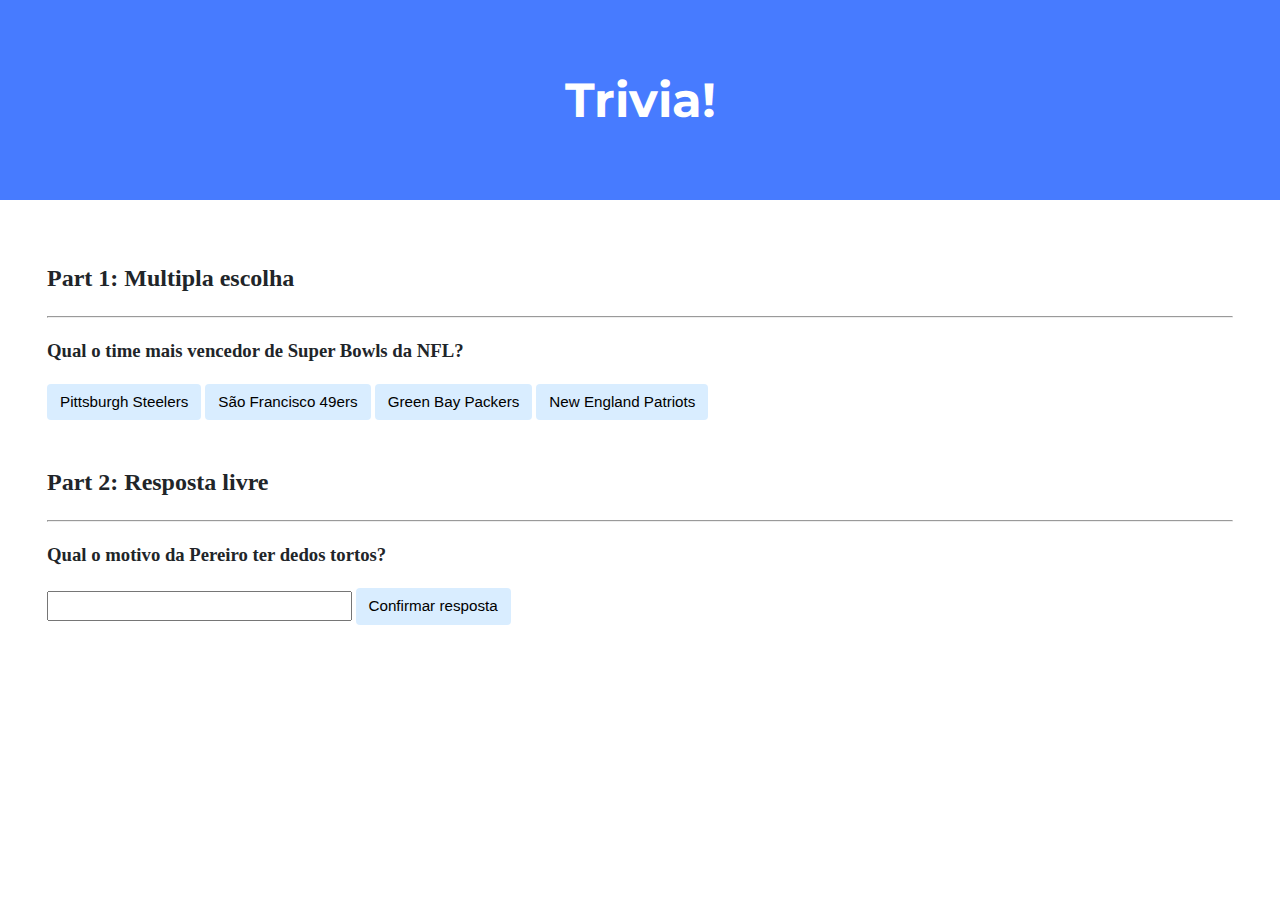
<file: trivia/index.html>
<!DOCTYPE html>
<html lang="en">

    <head>
        <link href="https://fonts.googleapis.com/css2?family=Montserrat:wght@500&display=swap" rel="stylesheet">
        <link href="styles.css" rel="stylesheet">
        <title>Trivia!</title>
        <script>
            window.onload = function() {
                const correctAnswer = 'Green Bay Packers';

                const buttons = document.getElementsByTagName('button');

                for (let i = 0; i < buttons.length; i++) {
                    buttons[i].addEventListener('click', event => {
                        const selectedAnswer = event.target.textContent.trim();
                        const isCorrect = selectedAnswer === correctAnswer;

                        if (isCorrect) {
                            event.target.style.backgroundColor = 'green';
                            document.querySelector('.section').insertAdjacentHTML('beforeend', '<p>Correct</p>');
                        } else {
                            event.target.style.backgroundColor = 'red';
                            document.querySelector('.section').insertAdjacentHTML('beforeend', '<p>Incorrect</p>');
                        }
                    });
                }

                const submitButton = document.getElementById('submit-button');
                const answerInput = document.getElementById('text-answer');

                submitButton.addEventListener('click', event => {
                    const userAnswer = answerInput.value.toLowerCase();
                    const secondQuestion = document.querySelector('#second-question');

                    if (userAnswer === 'pq são') {
                        answerInput.style.backgroundColor = 'green';
                        secondQuestion.insertAdjacentHTML('afterend', '<p>Correct!</p>');
                    } else {
                        answerInput.style.backgroundColor = 'red';
                        secondQuestion.insertAdjacentHTML('afterend', '<p>Incorrect!</p>');
                    }
                });
            };
        </script>
    </head>

    <body>
        <div class="header">
            <h1>Trivia!</h1>
        </div>

        <div class="container">
            <div class="section">
                <h2>Part 1: Multipla escolha</h2>
                <hr>
                <h3>Qual o time mais vencedor de Super Bowls da NFL?</h3>
                <button class="button-1" data-answer="Pittsburgh Steelers">Pittsburgh Steelers</button>
                <button class="button-2" data-answer="São Francisco 49ers">São Francisco 49ers</button>
                <button class="button-3" data-answer="Green Bay Packers">Green Bay Packers</button>
                <button class="button-4" data-answer="New England Patriots">New England Patriots</button>

            </div>

            <div class="section">
                <h2>Part 2: Resposta livre</h2>
                <hr>
                <h3 id="second-question">Qual o motivo da Pereiro ter dedos tortos?</h3>
                <input type="text" id="text-answer">
                <button id="submit-button">Confirmar resposta</button>

            </div>
        </div>
    </body>

</html>
</file>
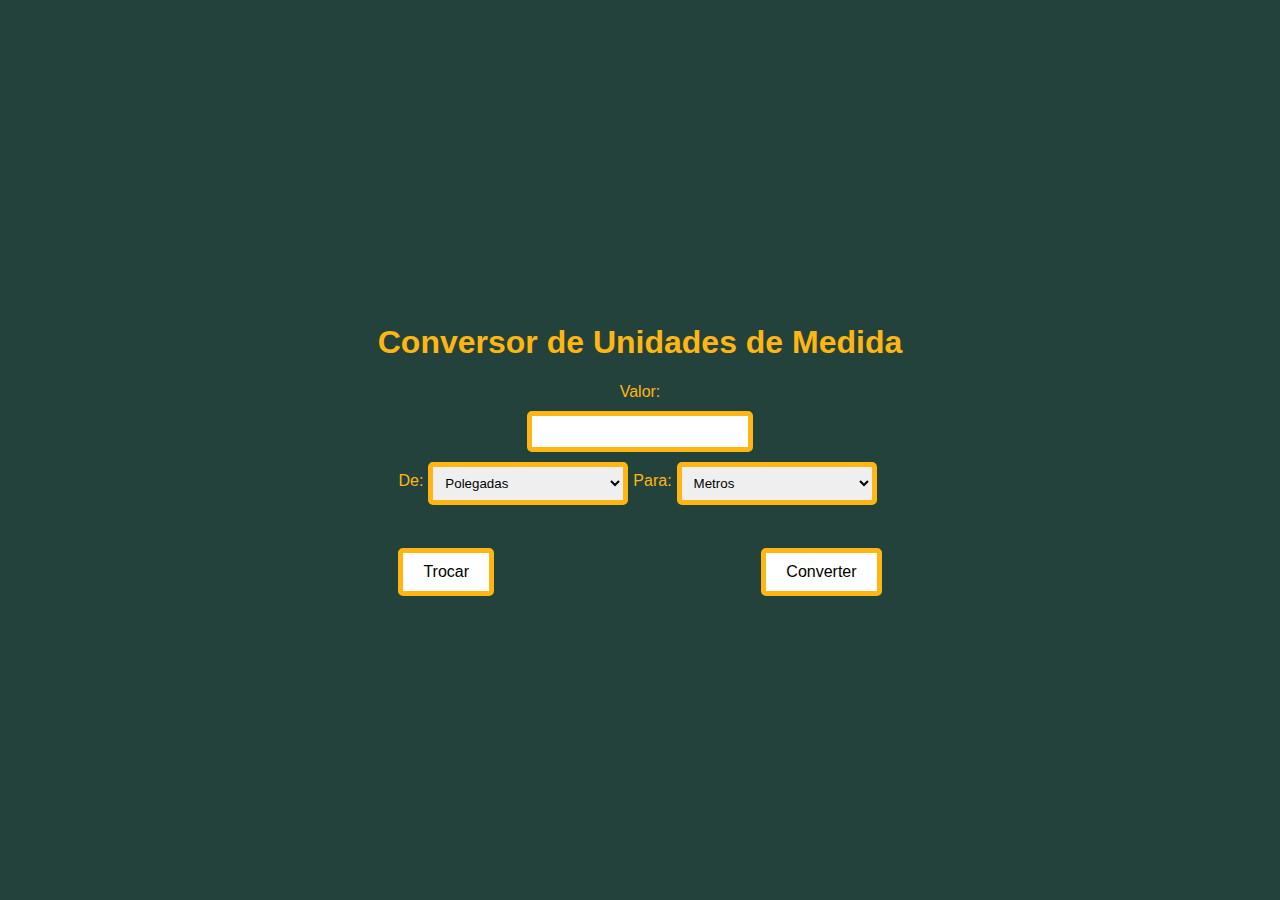
<file: project/templates/index.html>
<!DOCTYPE html>
<html lang="en">
<head>
    <meta charset="UTF-8">
    <title>Conversor de Unidades de Medida</title>
    <style>
       {
            box-sizing: border-box;
            margin: 0;
            padding: 0;
        }

        body {
            font-family: Arial, sans-serif;
            display: flex;
            flex-direction: column;
            align-items: center;
            justify-content: center;
            height: 100vh;
            margin: 0;
            background-color: #24423C;
            color:  #FFB612;
        }

        h1 {
            margin-top: 20px;
            font-size: 2em;
            text-align: center;
        }

        form {
            text-align: center;
        }

        label {
            display: block;
            margin-bottom: 5px;
        }

        input[type="number"],
        select {
            padding: 8px;
            margin: 5px 0;
            width: 200px;
            border-radius: 5px;
            border: 5px solid #FFB612;
        }

        .unit-labels {
            display: flex;
            justify-content: space-between;
            align-items: center;
            margin-bottom: 10px;
        }

        .unit-selectors {
            display: flex;
            justify-content: space-around;
            width: 45%;
        }

        .unit-selectors select {
            flex: 1;
            margin: 5px;
        }

        .buttons {
            display: flex;
            justify-content: space-between;
            margin-top: 10px;
        }

        .buttons input {
            padding: 10px 20px;
            border: 5px solid  #FFB612;
            border-radius: 5px;
            cursor: pointer;
            font-size: 1em;
            transition: background-color 0.3s ease;
            background-color: #fff; /* Fundo branco */
            color:  #000; /* Cor do texto preto */
        }

        .buttons input:hover {
            background-color: #ddd;
        }

        #result {
            margin-top: 20px;
            text-align: center;
        }
    </style>
    <script>
        function toggleUnits() {
            const fromUnit = document.getElementById('from_unit');
            const toUnit = document.getElementById('to_unit');
            const resultSpan = document.getElementById('conversion_result');

            const volumeUnits = ['liter', 'ml', 'kg'];
            const imperialUnits = ['inch', 'foot', 'yard', 'mile'];
            const metricUnits = ['meter', 'centimeter', 'kilometer'];
            const weightUnits = ['pound', 'ounce'];

            const fromIsVolume = volumeUnits.includes(fromUnit.value);
            const toIsVolume = volumeUnits.includes(toUnit.value);
            const fromIsImperial = imperialUnits.includes(fromUnit.value);
            const toIsImperial = imperialUnits.includes(toUnit.value);
            const fromIsMetric = metricUnits.includes(fromUnit.value);
            const toIsMetric = metricUnits.includes(toUnit.value);
            const fromIsWeight = weightUnits.includes(fromUnit.value);
            const toIsWeight = weightUnits.includes(toUnit.value);

            if (
                (fromIsVolume && toIsImperial) ||
                (fromIsVolume && toIsMetric) ||
                (fromIsWeight && toIsMetric) ||
                (fromIsWeight && toIsVolume) ||
                (fromIsWeight && toIsImperial)
            ) {
                alert('Conversão inválida');
                // Revertendo a seleção para evitar a conversão inválida
                fromUnit.value = 'inch';
                resultSpan.textContent = '';
            } else {
                const fromOptions = Array.from(fromUnit.options);
                const toOptions = Array.from(toUnit.options);

                const tempOptionsFrom = fromOptions.map(option => ({ text: option.text, value: option.value }));
                const tempOptionsTo = toOptions.map(option => ({ text: option.text, value: option.value }));

                fromUnit.innerHTML = '';
                toUnit.innerHTML = '';

                tempOptionsTo.forEach(option => {
                    fromUnit.appendChild(new Option(option.text, option.value));
                });

                tempOptionsFrom.forEach(option => {
                    toUnit.appendChild(new Option(option.text, option.value));
                });

                resultSpan.textContent = ''; // Limpar o resultado ao trocar as unidades
            }
        }

        function validateForm(event) {
            const valueInput = document.getElementById('value');

            if (valueInput.value.trim() === '') {
                event.preventDefault(); // Impede o envio do formulário se o campo estiver vazio
                alert('Por favor, insira um valor antes de converter.');
            }
        }
    </script>
</head>
<body>
    <h1>Conversor de Unidades de Medida</h1>
    <form action="/converter" method="post" onsubmit="validateForm(event)">
        <label for="value">Valor:</label>
        <input type="number" step="any" id="value" name="value">
        <br>
        <div class="unit-labels">
            <label>De:</label>
            <div class="unit-selectors">
                <select id="from_unit" name="from_unit">
                    <option value="inch">Polegadas</option>
                    <option value="foot">Pés</option>
                    <option value="yard">Jardas</option>
                    <option value="mile">Milhas</option>
                    <option value="pound">Pound</option>
                    <option value="ounce">Onças</option>
                </select>
            </div>
            <label>Para:</label>
            <div class="unit-selectors">
                <select id="to_unit" name="to_unit">
                    <option value="meter">Metros</option>
                    <option value="centimeter">Centimetros</option>
                    <option value="kilometer">Quilometros</option>
                    <option value="ml">ML</option>
                    <option value="liter">Litros</option>
                    <option value="kg">KG</option>
                </select>
            </div>
        </div>
        <br>
        <div class="buttons">
            <input type="button" value="Trocar" onclick="toggleUnits()">
            <input type="submit" value="Converter">
        </div>
    </form>
</body>
</html>
</file>
<file: trivia/styles.css>
body {
    background-color: #fff;
    color: #212529;
    font-size: 1rem;
    font-weight: 400;
    line-height: 1.5;
    margin: 0;
    text-align: left;
}

.container {
    margin-left: auto;
    margin-right: auto;
    padding-left: 15px;
    padding-right: 15px;
}

.header {
    background-color: #477bff;
    color: #fff;
    margin-bottom: 2rem;
    padding: 2rem 1rem;
    text-align: center;
}

.section {
    padding: 0.5rem 2rem 1rem 2rem;
}

.section:hover {
    background-color: #f5f5f5;
    transition: color 2s ease-in-out, background-color 0.15s ease-in-out;
}

h1 {
    font-family: 'Montserrat', sans-serif;
    font-size: 48px;
}

button, input[type="submit"] {
    background-color: #d9edff;
    border: 1px solid transparent;
    border-radius: 0.25rem;
    font-size: 0.95rem;
    font-weight: 400;
    line-height: 1.5;
    padding: 0.375rem 0.75rem;
    text-align: center;
    transition: color 0.15s ease-in-out, background-color 0.15s ease-in-out, border-color 0.15s ease-in-out, box-shadow 0.15s ease-in-out;
    vertical-align: middle;
}


input[type="text"] {
    line-height: 1.8;
    width: 25%;
}

input[type="text"]:hover {
    background-color: #f5f5f5;
    transition: color 2s ease-in-out, background-color 0.15s ease-in-out;
}
</file>
